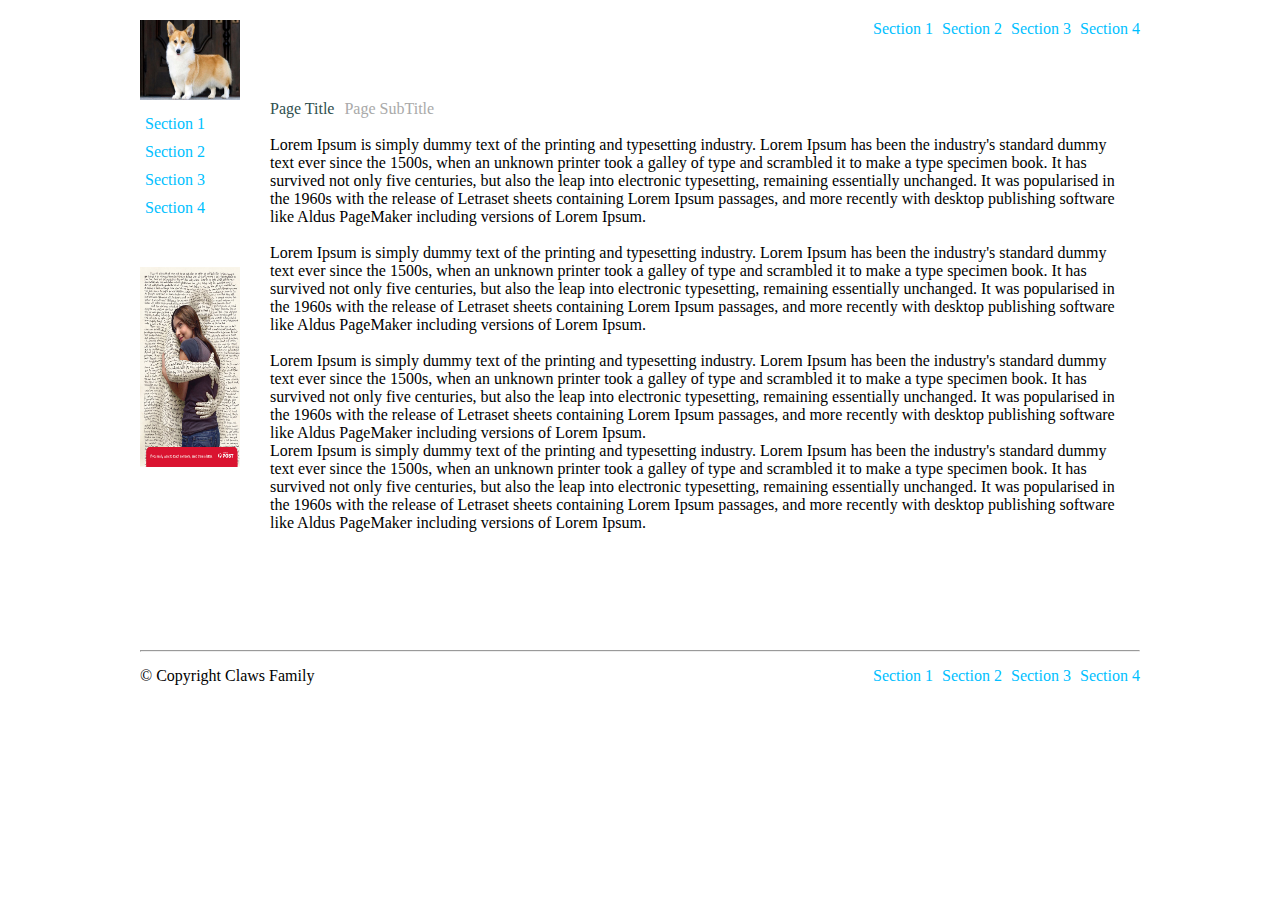
<file: FrontEnd/FrontEndGirls 2015/FrontEnd2/index.html>
<!DOCTYPE html>
<html>
<head lang="en">
    <link type="text/css" rel="stylesheet" href="css/stylesheet.css"/>
    <link type="text/css" rel="stylesheet" href="css/responsive.css"/>
    <meta charset="UTF-8">
    <title>Exercising CSS&HTML :) </title>
</head>
<body>
    <div class="container">
        <header class="header"><!-- Start of the header -->
            <a href="index.html"><img class="header_logo" src="img/corgi.jpg" title="Logo"></a><!--Logo image -->
            <nav class="header_list"><!--Header menu -->
                <ul class="header_inline-list">
                    <li><a href="html/section1.html">Section 1</a></li>
                    <li><a href="html/section2.html">Section 2</a></li>
                    <li><a href="html/section3.html">Section 3</a></li>
                    <li><a href="html/section4.html">Section 4</a></li>
                </ul>
            </nav>
        </header><!--Stop of the header -->
        <div class="clear"></div>
        <aside class="left_side">
            <div>
                <ul><!--Left side menu -->
                    <li><a href="html/section1.html">Section 1</a></li>
                    <li><a href="html/section2.html">Section 2</a></li>
                    <li><a href="html/section3.html">Section 3</a></li>
                    <li><a href="html/section4.html">Section 4</a></li>
                </ul>
            </div>
            <div>
                <img  class="ad1" src="img/ad-of-the-week.jpg" title="Ad"><!-- Ad-left side -->
            </div>
        </aside>
        <section class="content"><!-- Start of the content segment -->
            <article>
                <div class="page_title">
                    <p>Page Title</p>
                </div>
                <div class="page_subtitle">
                    <p>Page SubTitle</p>
                </div>

                <div class="clear"></div>
                <br>
                <p> Lorem Ipsum is simply dummy text of the printing and typesetting industry. Lorem Ipsum has been the
                    industry's standard dummy text ever since the 1500s, when an unknown printer took a galley of type
                    and scrambled it to make a type specimen book. It has survived not only five centuries, but also the leap into electronic typesetting, remaining essentially unchanged. It was popularised in the 1960s with the release of Letraset sheets containing Lorem Ipsum passages, and more recently with desktop publishing software like Aldus PageMaker including versions of Lorem Ipsum.
                </p>
                <br>
                <p> Lorem Ipsum is simply dummy text of the printing and typesetting industry. Lorem Ipsum has been the industry's standard dummy text ever since the 1500s, when an unknown printer took a galley of type and scrambled it to make a type specimen book. It has survived not only five centuries, but also the leap into electronic typesetting, remaining essentially unchanged. It was popularised in the 1960s with the release of Letraset sheets containing Lorem Ipsum passages, and more recently with desktop publishing software like Aldus PageMaker including versions of Lorem Ipsum.
                </p>
                <br>
                <p> Lorem Ipsum is simply dummy text of the printing and typesetting industry. Lorem Ipsum has been the industry's standard dummy text ever since the 1500s, when an unknown printer took a galley of type and scrambled it to make a type specimen book. It has survived not only five centuries, but also the leap into electronic typesetting, remaining essentially unchanged. It was popularised in the 1960s with the release of Letraset sheets containing Lorem Ipsum passages, and more recently with desktop publishing software like Aldus PageMaker including versions of Lorem Ipsum.
                </p>
                <p> Lorem Ipsum is simply dummy text of the printing and typesetting industry. Lorem Ipsum has been the industry's standard dummy text ever since the 1500s, when an unknown printer took a galley of type and scrambled it to make a type specimen book. It has survived not only five centuries, but also the leap into electronic typesetting, remaining essentially unchanged. It was popularised in the 1960s with the release of Letraset sheets containing Lorem Ipsum passages, and more recently with desktop publishing software like Aldus PageMaker including versions of Lorem Ipsum.
                </p>
                <br>
                <br>
            </article>
        </section> <!-- Stop of the content segment -->

        <div class="clear"></div>
        <hr />
        <footer class="footer"><!-- Start of the footer -->
            <div class="footer">
                <div class="copyright"><!-- copyright text -->
                    <p>&#169; Copyright Claws Family</p>
                </div>
                <nav class="footer_list">
                    <ul class="footer_inline-list"><!-- Footer menu -->
                        <li><a href="html/section1.html">Section 1</a></li>
                        <li><a href="html/section2.html">Section 2</a></li>
                        <li><a href="html/section3.html">Section 3</a></li>
                        <li><a href="html/section4.html">Section 4</a></li>
                    </ul>
                </nav>
            </div>
        </footer><!-- Stop of the footer -->
    </div>
</body>
</html>
</file>
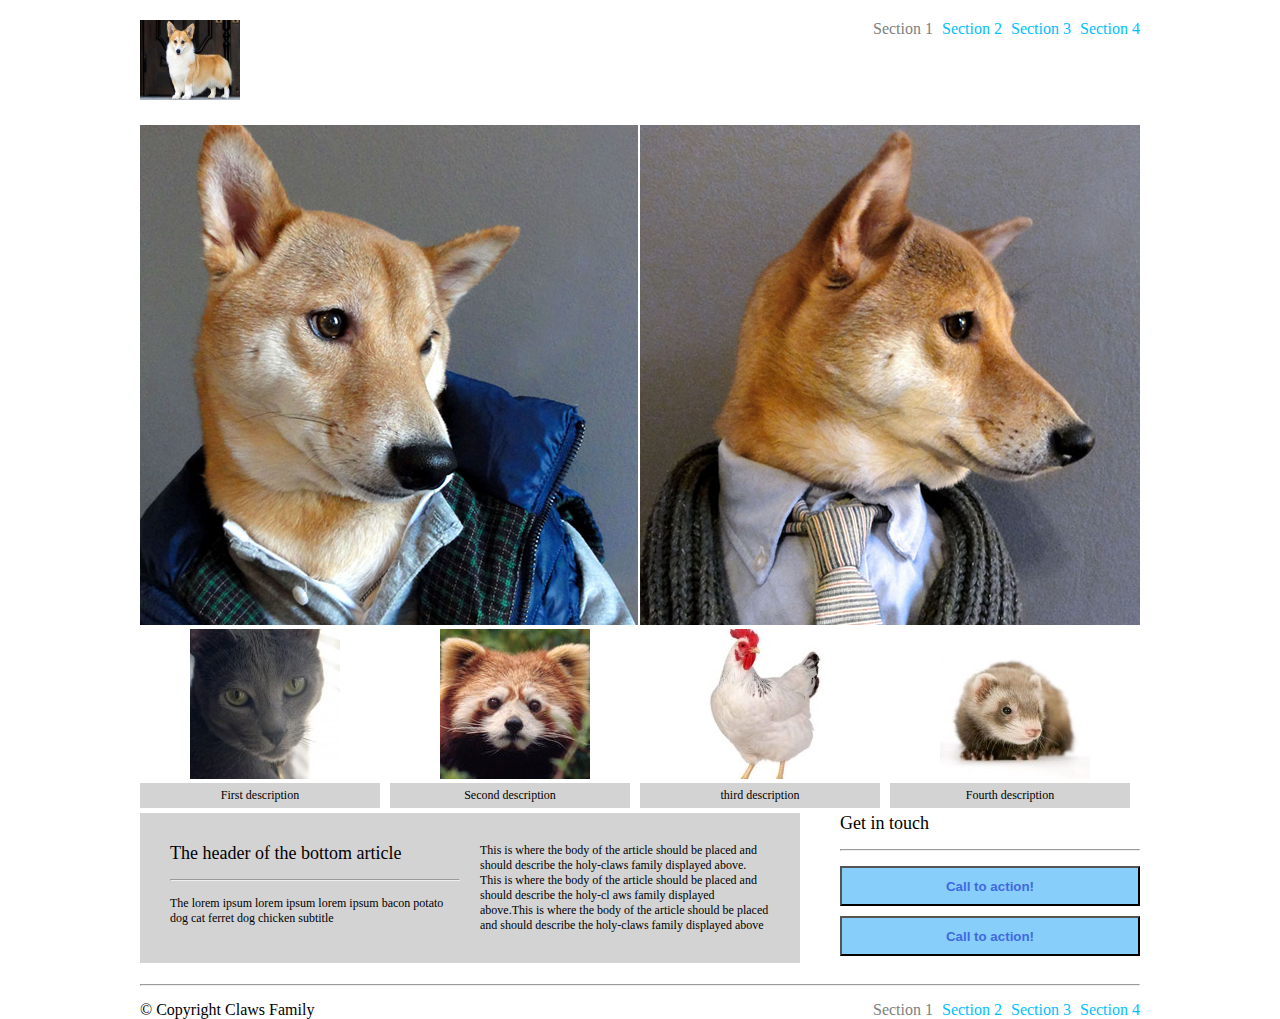
<file: FrontEnd/FrontEndGirls 2015/FrontEnd2/html/section1.html>
<!DOCTYPE html>
<html>
<head lang="en">
    <link type="text/css" rel="stylesheet" href="../css/stylesheet.css"/>
    <link type="text/css" rel="stylesheet" href="../css/responsive.css"/>
    <meta charset="UTF-8">
    <title>Exercising CSS&HTML :) </title>
</head>
<body>
    <div class="container">
        <header><!-- Start of the header -->
            <a href="../index.html"><img class="header_logo" src="../img/corgi.jpg" title="Logo"></a><!--Logo image -->
            <nav class="header_list"><!--Header menu -->
                <ul class="header_inline-list">
                    <li><a href="../html/section1.html" class="selected">Section 1</a></li>
                    <li><a href="../html/section2.html">Section 2</a></li>
                    <li><a href="../html/section3.html">Section 3</a></li>
                    <li><a href="../html/section4.html">Section 4</a></li>
                </ul>
            </nav>
        </header><!--Stop of the header -->
        <div class="clear"></div>
        <section><!-- Start of the content segment -->
            <img id="slide_image" src="../img/samoyed.jpg" title="samoyed_slide"><!-- Center image -->
            <div class="image_container"> <!-- Thumbnails -->
                <ul class="gallery">
                    <li>
                        <div class="gthumb">
                            <img src="../img/russian-blue-cat.jpg" title="cat_thumbnail">
                            <p> First description </p>
                        </div>
                    </li>
                    <li>
                        <div class="gthumb">
                            <img src="../img/red_panda.jpg" title="redpanda_slide">
                            <p> Second description </p>
                        </div>
                    </li>
                    <li>
                        <div class="gthumb">
                            <img src="../img/chicken.jpg" title="chicken_slide">
                            <p> third description </p>
                        <div>
                    </li>
                    <li>
                        <div class="gthumb">
                            <img src="../img/ferret.jpg" title="ferret_slide">
                            <p> Fourth description </p>
                        <div>
                    </li>
                </ul>
            </div>
        </section> <!-- Stop of the content segment -->
        <section><!-- bottom article  -->
            <article class="left_bottom_article">
                <div id="left_col">
                    <h2>The header of the bottom article</h2>
                    <br>
                    <hr />
                    <br>
                    <p> The lorem ipsum lorem ipsum lorem ipsum bacon potato dog cat ferret dog chicken subtitle</p>
                </div>
                <div id="right_col">
                    <p> This is where the body of the article should be placed and should describe the holy-claws family displayed above. This is where the body of the article should be placed and should describe the holy-cl
                        aws family displayed above.This is where the body of the article should be placed and should describe the holy-claws family displayed above</p>
                </div>
            </article>
            <article class="right_bottom_article">
                    <h2>Get in touch</h2>
                    <br>
                    <hr />
                    <br>
                    <ul id="button_list">
                        <li><a id="first_button" href="#"><button><strong>Call to action!</strong></button></a>
                        </li>
                        <li><a id="second_button" href="#"><button><strong>Call to action!</strong></button></a>
                        </li>
                    </ul>
            </article>
        </section>
        <div class="clear"></div>
        <br>
        <hr />
        <footer><!-- Start of the footer -->
            <div class="footer">
                <div class="copyright"><!-- copyright text -->
                    <p>&#169; Copyright Claws Family</p>
                </div>
                <nav class="footer_list">
                    <ul class="footer_inline-list"><!-- Footer menu -->
                        <li><a href="../html/section1.html" class="selected">Section 1</a></li>
                        <li><a href="../html/section2.html">Section 2</a></li>
                        <li><a href="../html/section3.html">Section 3</a></li>
                        <li><a href="../html/section4.html">Section 4</a></li>
                    </ul>
                </nav>
            </div>
        </footer><!-- Stop of the footer -->
    </div>
</body>
</html>
</file>
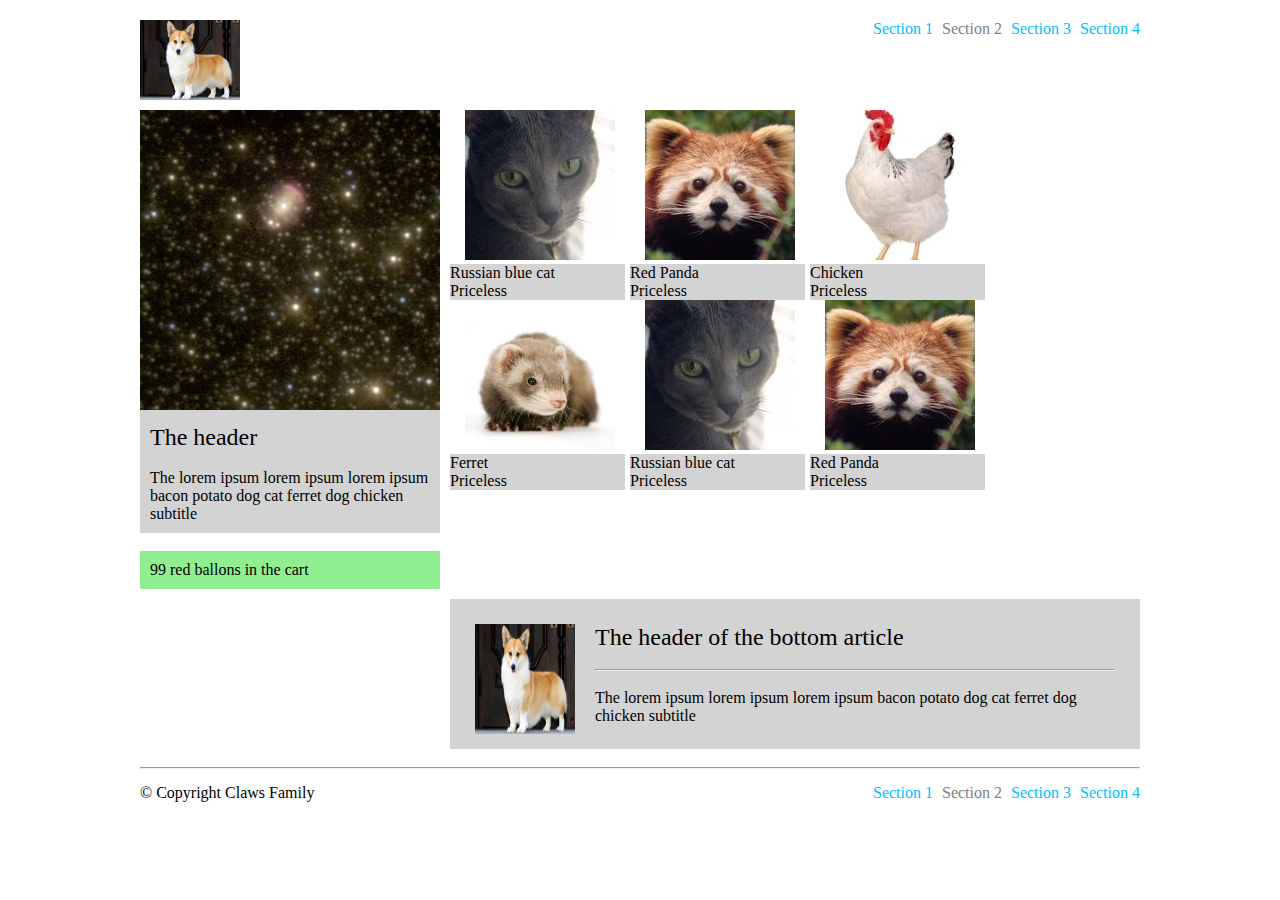
<file: FrontEnd/FrontEndGirls 2015/FrontEnd2/html/section2.html>
<!DOCTYPE html>
<html>
<head lang="en">
    <link type="text/css" rel="stylesheet" href="../css/stylesheet.css"/>
    <link type="text/css" rel="stylesheet" href="../css/responsive.css"/>
    <meta charset="UTF-8">
    <title>Exercising CSS&HTML :) </title>
</head>
<body>
    <div class="container">
        <header><!-- Start of the header -->
            <a href="../index.html"><img class="header_logo" src="../img/corgi.jpg" title="Logo"></a><!--Logo image -->
            <nav class="header_list"><!--Header menu -->
                <ul class="header_inline-list">
                    <li><a href="../html/section1.html">Section 1</a></li>
                    <li><a href="../html/section2.html" class="selected">Section 2</a></li>
                    <li><a href="../html/section3.html">Section 3</a></li>
                    <li><a href="../html/section4.html">Section 4</a></li>
                </ul>
            </nav>
        </header><!--Stop of the header -->
        <div class="clear"></div>
        <section>
            <aside class="left_aside"><!--Left side of the section 2-->
                <div class="logo2_whole">
                    <img  class="logo2" src="../img/logo2.jpg" title="Logo"><!-- Logo-left side -->
                    <article class="left_aside_article"> <!-- Left side article -->
                        <div class="aside_header">
                            <h2>The header</h2>
                            <br>
                            <p> The lorem ipsum lorem ipsum lorem ipsum bacon potato dog cat ferret dog chicken subtitle</p>
                        </div>
                    </article>
                </div>
                <br>
                <div class="aside_bottom"> <!-- left side bottom box -->
                    <p>99 red ballons in the cart</p>
                </div>
            </aside>
            <div class="thumb_container"> <!-- Right side thumbnails -->
                <ul class="gallery_thumb">

                    <li >
                        <div class="thumb">
                            <img src="../img/russian-blue-cat.jpg" title="cat_thumbnail">
                            <p> Russian blue cat </p>
                            <p>Priceless</p>
                        </div>

                    </li>


                    <li>
                        <div class="thumb" >
                            <img src="../img/red_panda.jpg" title="redpanda_slide">
                            <p> Red Panda </p>
                            <p>Priceless</p>
                        </div>
                    </li>

                    <li>
                        <div class="thumb">
                            <img  src="../img/chicken.jpg" title="chicken_slide">
                            <p> Chicken </p>
                            <p>Priceless</p>
                        </div>
                    </li>


                    <li>
                        <div class="thumb">
                            <img  src="../img/ferret.jpg" title="ferret_slide">
                            <p> Ferret </p>
                            <p>Priceless</p>
                        </div>
                    </li>


                    <li>
                        <div class="thumb">
                            <img  src="../img/russian-blue-cat.jpg" title="cat_thumbnail">
                            <p> Russian blue cat </p>
                            <p>Priceless</p>
                        </div>
                    </li>


                    <li>
                        <div class="thumb">
                            <img  src="../img/red_panda.jpg" title="redpanda_slide">
                            <p> Red Panda </p>
                            <p>Priceless</p>
                        </div>
                    </li>

                </ul>
            </div>
            <br>
            <article class="bottom_article"> <!--bottom article -->
                <div>
                    <img class="left_img" src="../img/corgi.jpg">
                </div>
                <div class="right_col">
                    <h2>The header of the bottom article</h2>
                    <br>
                    <hr />
                    <br>
                    <p> The lorem ipsum lorem ipsum lorem ipsum bacon potato dog cat ferret dog chicken subtitle</p>
                </div>
            </article>
        </section>
        <div class="clear"></div>
        <br>
        <hr />
        <footer><!-- Start of the footer -->
            <div class="footer">
                <div class="copyright"><!-- copyright text -->
                    <p>&#169; Copyright Claws Family</p>
                </div>
                <nav class="footer_list">
                    <ul class="footer_inline-list"><!-- Footer menu -->
                        <li><a href="../html/section1.html">Section 1</a></li>
                        <li><a href="../html/section2.html" class="selected">Section 2</a></li>
                        <li><a href="../html/section3.html">Section 3</a></li>
                        <li><a href="../html/section4.html">Section 4</a></li>
                    </ul>
                </nav>
            </div>
        </footer><!-- Stop of the footer -->
    </div>
</body>
</html>
</file>
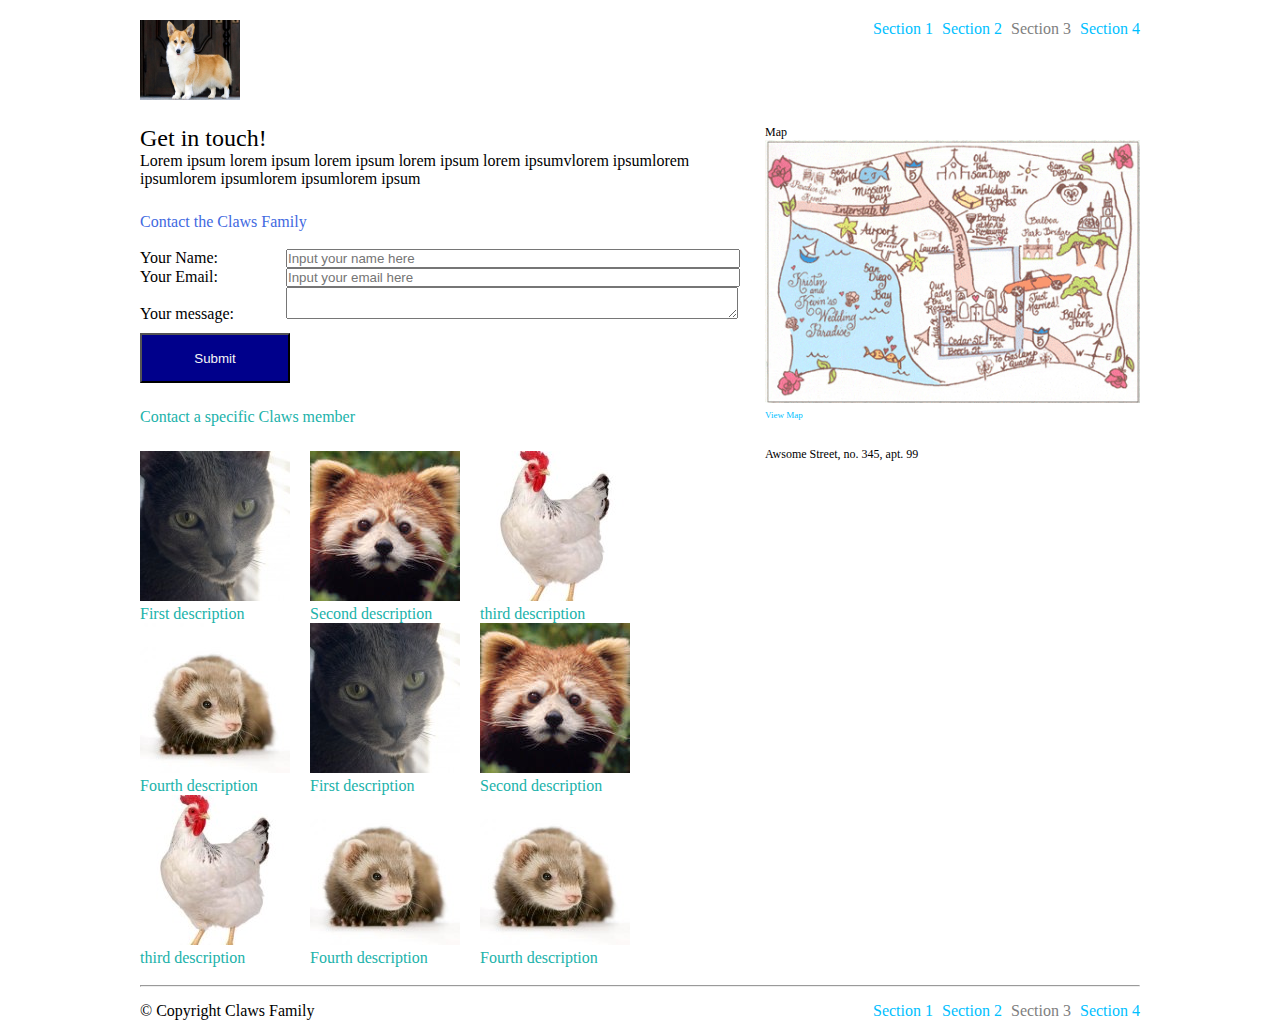
<file: FrontEnd/FrontEndGirls 2015/FrontEnd2/html/section3.html>
<!DOCTYPE html>
<html>
<head lang="en">
    <link type="text/css" rel="stylesheet" href="../css/stylesheet.css"/>
    <meta charset="UTF-8">
    <title>Exercising CSS&HTML :) </title>
</head>
<body>
    <div class="container">
        <header><!-- Start of the header -->
            <a href="../index.html"><img class="header_logo" src="../img/corgi.jpg" title="Logo"></a><!--Logo image -->
            <nav class="header_list"><!--Header menu -->
                <ul class="header_inline-list">
                    <li><a href="../html/section1.html">Section 1</a></li>
                    <li><a href="../html/section2.html" >Section 2</a></li>
                    <li><a href="../html/section3.html" class="selected">Section 3</a></li>
                    <li><a href="../html/section4.html">Section 4</a></li>
                </ul>
            </nav>
        </header><!--Stop of the header -->
        <div class="clear"></div>
        <section>
            <article class="get_in_touch"> <!--contact form-->
                <div >
                    <h2>Get in touch!</h2>
                    <p> Lorem ipsum lorem ipsum lorem ipsum lorem ipsum lorem ipsumvlorem ipsumlorem ipsumlorem ipsumlorem ipsumlorem ipsum</p>
                </div>
                <div class="contact_form">
                    <div class="form_title">
                        <p>Contact the Claws Family</p>
                    </div>
                    <br>
                    <form>
                        <p><label for="name">Your Name:</label>
                            <input type="text" id="name" placeholder="Input your name here" /></p>

                        <p><label for="email">Your Email:</label>
                            <input type="email" id="email" placeholder="Input your email here" /></p>

                        <p><label for="message">Your message:</label>
                            <textarea id="message"></textarea></p>
                    </form>
                    <p class="submit">
                        <input class="submit_button" type="submit" value="Submit" />
                    </p>
                </div>
                <div class="persons_gallery"> <!--Persons gallery thumbnails -->
                    <p> Contact a specific Claws member</p>
                    <ul class="member_gallery">
                        <li>
                            <img src="../img/russian-blue-cat.jpg" title="cat_thumbnail">
                            <p> First description </p>
                        </li>
                        <li>
                            <img  src="../img/red_panda.jpg" title="redpanda_slide">
                            <p> Second description </p>
                        </li>
                        <li>
                            <img src="../img/chicken.jpg" title="chicken_slide">
                            <p> third description </p>
                        </li>
                        <li>
                            <img src="../img/ferret.jpg" title="ferret_slide">
                            <p> Fourth description </p>
                        </li>
                        <li>
                            <img src="../img/russian-blue-cat.jpg" title="cat_thumbnail">
                            <p> First description </p>
                        </li>
                        <li>
                            <img  src="../img/red_panda.jpg" title="redpanda_slide">
                            <p> Second description </p>
                        </li>
                        <li>
                            <img src="../img/chicken.jpg" title="chicken_slide">
                            <p> third description </p>
                        </li>
                        <li>
                            <img src="../img/ferret.jpg" title="ferret_slide">
                            <p> Fourth description </p>
                        </li>
                        <li>
                            <img src="../img/ferret.jpg" title="ferret_slide">
                            <p> Fourth description </p>
                        </li>
                    </ul>
                </div>
            </article>
            <div class="right_side">
                <p> Map </p>
                <img class="map" src="../img/map.gif" alt="Map">
                <a class="map_link" href="../img/map.gif"> View Map </a>
                <p class="street"> Awsome Street, no. 345, apt. 99</p>

            </div>

        </section>
        <div class="clear"></div>
        <br>
        <hr />
        <footer><!-- Start of the footer -->
            <div class="footer">
                <div class="copyright"><!-- copyright text -->
                    <p>&#169; Copyright Claws Family</p>
                </div>
                <nav class="footer_list">
                    <ul class="footer_inline-list"><!-- Footer menu -->
                        <li><a href="../html/section1.html">Section 1</a></li>
                        <li><a href="../html/section2.html">Section 2</a></li>
                        <li><a href="../html/section3.html" class="selected">Section 3</a></li>
                        <li><a href="../html/section4.html">Section 4</a></li>
                    </ul>
                </nav>
            </div>
        </footer><!-- Stop of the footer -->
    </div>
</body>
</html>
</file>
<file: FrontEnd/FrontEndGirls 2015/FrontEnd2/css/stylesheet.css>
/***********
GENERAL
***********/

/*Get rid of the default browser padding and margin*/
* {
    margin: 0;
    padding: 0;
    list-style-type: none /*clears the bullets in the lists*/
}
/*makes the css elements as blocks -> easier to style/arrange*/
header, nav, article, section, aside, footer, div {
    display: block;
}
/*centering the website*/
.container {
    width: 1000px;
    margin: 0 auto; /*leaves a margin of 0 px at the top and at the bottom, while the left and right is auto*/
    position: relative; /*make position non-static*/
    min-height: 99%;
}
/*removes the underline in links*/
a {
    text-decoration: none;
    color: deepskyblue;
}
/*removes floating elements that might interfere with the header or footer*/
.clear {
    clear: both;
}
.selected {
    color: grey;
}


/**********
HEADER
**********/

header {
    padding-top: 20px ;
}
/*style for the header_logo*/
.header_logo {
    height: 80px;
    width: 100px;
    float: left;
}
/*style for the header menu*/
.header_list {
    float: right;
}
.header_inline-list li {
    display: inline-block;
    padding-left: 5px;
}

/**********
FOOTER
**********/
/*nu stiu cum sa pastrez footer in partea de jos a paginii Home (index), fara sa fie spatiul gol sub footer*/

/*style for the footer menu*/

.footer {
    margin-top: 15px;
    margin-bottom: 15px;
}
.footer_list {
    float: right;
    display: block;
}
.footer_inline-list li {
    display: inline-block;
    padding-left: 5px;
}
.copyright {
    float: left;
}

/***********
HOMEPAGE
***********/

/*style for the left side menu*/
.left_side {
    float: left;
    width: 100px;
    padding: 10px 10px 10px 0;
}
.left_side li {
    padding: 5px;
}
/*style for the left ad*/
.ad1 {
    height: 200px;
    width: 100px;
    padding-top: 45px;
}


/*style for the content part of the page*/
.content {
    float: left;
    width: 850px;
    padding-left: 20px;
    height: 550px;
}
.page_title {
    color: darkslategrey;
    float: left;
    display: inline-block;
}
/*nu stiu sa fac fontul pentru subtitlu mai mic, dar sa ramana aliniat la titlu*/
.page_subtitle {
    color: darkgray;
    float: left;
    display: inline-block;
    padding: 0 0 0 10px;
}


/************
SECTION 1 PAGE
************/

/*The image container style*/

img {
    max-width: 100%; /*makes the images occupy all the browser-s window, regrdaless  of being minimazed or not*/
}

.gallery {
    margin: 0;
    padding: 0;
    width: 1000px;
}

#slide_image {
    clear:both;
    padding-top: 25px;
}

.gallery li {
    float: left;
    text-align: center;
}

.gallery p {
    font-size: 0.75em;
    background-color: lightgray;
    margin-bottom: 5px;
    width: 230px;
    padding: 5px;
}

.gthumb {
    width: 250px;
}

/*The style for the left-side bottom article*/
.left_bottom_article {
    clear: left;
    float: left;
    background-color: lightgray;
    font-size: 0.75em;
    width: 600px;
    margin: 0 auto;
    padding: 30px;
}

/*The style for the left side of the bottom article*/
#left_col {
    float:left;
    width:290px;
    padding-right:10px;
}

/*The style for the right side of the bottom article*/
#right_col {
    float:right;
    width:290px;
    padding-left:10px;
}

/*The style for the right-side bottom article*/
.right_bottom_article {
    float: right;
    font-size: 0.75em;
    width: 300px;
    margin: 0 auto;
}
/*the buttons style*/
#button_list li {
    padding: 0 0 10px 0;
}
button {
    background: lightskyblue;
    width: 300px;
    height: 40px;
    color: royalblue;
}

h2 {
    font-weight: normal;
}

/************
SECTION 2 PAGE
************/
/*The left side style*/
.left_aside {
    float: left;
    width: 300px;
    padding: 10px 10px 10px 0;
}

.logo2_whole {
    background: lightgray;
}

.aside_header,.aside_bottom p  {
    padding: 10px;
}
.aside_bottom {
    background: lightgreen;
}

/*The center thumb style*/

.thumb_container {
    padding-top: 10px;
    float: left;
}

.thumb {
    width:180px;
}
.gallery_thumb {
    margin: 0;
    padding: 0;
    width: 600px;
}

.gallery_thumb li{
    float: left;
    text-align: center;

}

.gallery_thumb p {
    /*padding: 5px 5px 5px 10px ;*/
    background-color: lightgray;
    text-align: justify;
    margin-right: 5px;
}

/*The bottom article style*/
.bottom_article {
    clear: both;
    width: 640px;
    height: 100px;
    float: right;
    background: lightgray;
    padding: 25px;
}
.left_img {
    width: 100px;
    height: 110px;
    float: left;
    padding-right: 20px;
}

.right.col {
    float: right;
}

/************
SECTION 3 PAGE
************/

/*the style for the left side article and form */
.get_in_touch {
    padding-top: 25px;
    width: 600px;
    float: left;
    padding-right: 25px;
}

.contact_form {
    padding-top: 25px;
}

.form_title {
    color: royalblue;
}
/*Align the cells from the contact form*/
form  {
    display: table;
}
form > p    {
    display: table-row;
}
label {
    display: table-cell;
    width: 150px;
}
input {
    display: table-cell;
    width: 450px;
}
 textarea {
     width: 450px;
 }

/*the style for the submit button side map */
.submit_button {
    background: darkblue;
    width: 150px;
    height: 50px;
    color: whitesmoke;
}
.submit {
    padding-top: 10px;
}
/*the style for the right side map */

.right_side {
    float: right;
    padding-top: 25px;
    width: 375px;
}

.right_side {
    padding-bottom: 10px;
    font-size: 0.75em;
}

.map_link {
    font-size: 0.75em;
}

.street {
    padding-top: 25px;
}

/*the style for the bottom person gallery */
.persons_gallery {
    padding-top: 25px;
    width: 600px;
}

.persons_gallery p{
    color: lightseagreen;
}
.member_gallery {
    padding-top: 25px;

}

.member_gallery li {
    float: left;
    display: block;
    padding-right: 20px;
}
</file>
<file: FrontEnd/FrontEndGirls 2015/FrontEnd2/css/responsive.css>
/**************
MEDIA QUERIES
**************/
/******
Index Page
******/
@media screen and (max-width: 999px) {/*999, minus 1 of the width set for the browser page :)- for tablets*/
    .header {
        width: 100%;
    }
    .footer {
        width: 100%;
    }

    .container {
        width:100%;
    }
  /******
  Index Page
  ******/

    .left_side {
        width: 30%;
    }
    .content {
        width: 70%;
    }

    /******
    Section 1 - nu stiu sa fac responsiveness pentru galeria de imagini
    ******/
    img{
        width: 100%;
        height: auto;
    }

    .left_bottom_article, .right_bottom_article {
        width: 100%;
    }

    /******
    Section 2 - nu stiu sa fac responsiveness pentru galeria de imagini
    ******/
    .bottom_article, .right_col  {
        width: 100%;
    }

}

@media screen and (max-width: 640px) { /*for phones*/
    /******
     Index Page
    ******/
    .left_side {
        width: 100%;
    }
    .content {
        width: 100%;
    }

    /******
  Section 1 - nu stiu sa fac responsiveness pentru galeria de imagini
  ******/
    img {
        width: 100%;
        height: auto;
    }

    .left_bottom_article, .right_bottom_article {
        width: 100%;
    }

    /******
    Section 2 - nu stiu sa fac responsiveness pentru galeria de imagini
    ******/

    .bottom_article, .right_col {
        width: 100%;
    }
}

@media screen and (max-width: 320px) {
    /******
    Index Page
    ******/
    .container {
        width: 320px;
    }
}
</file>
